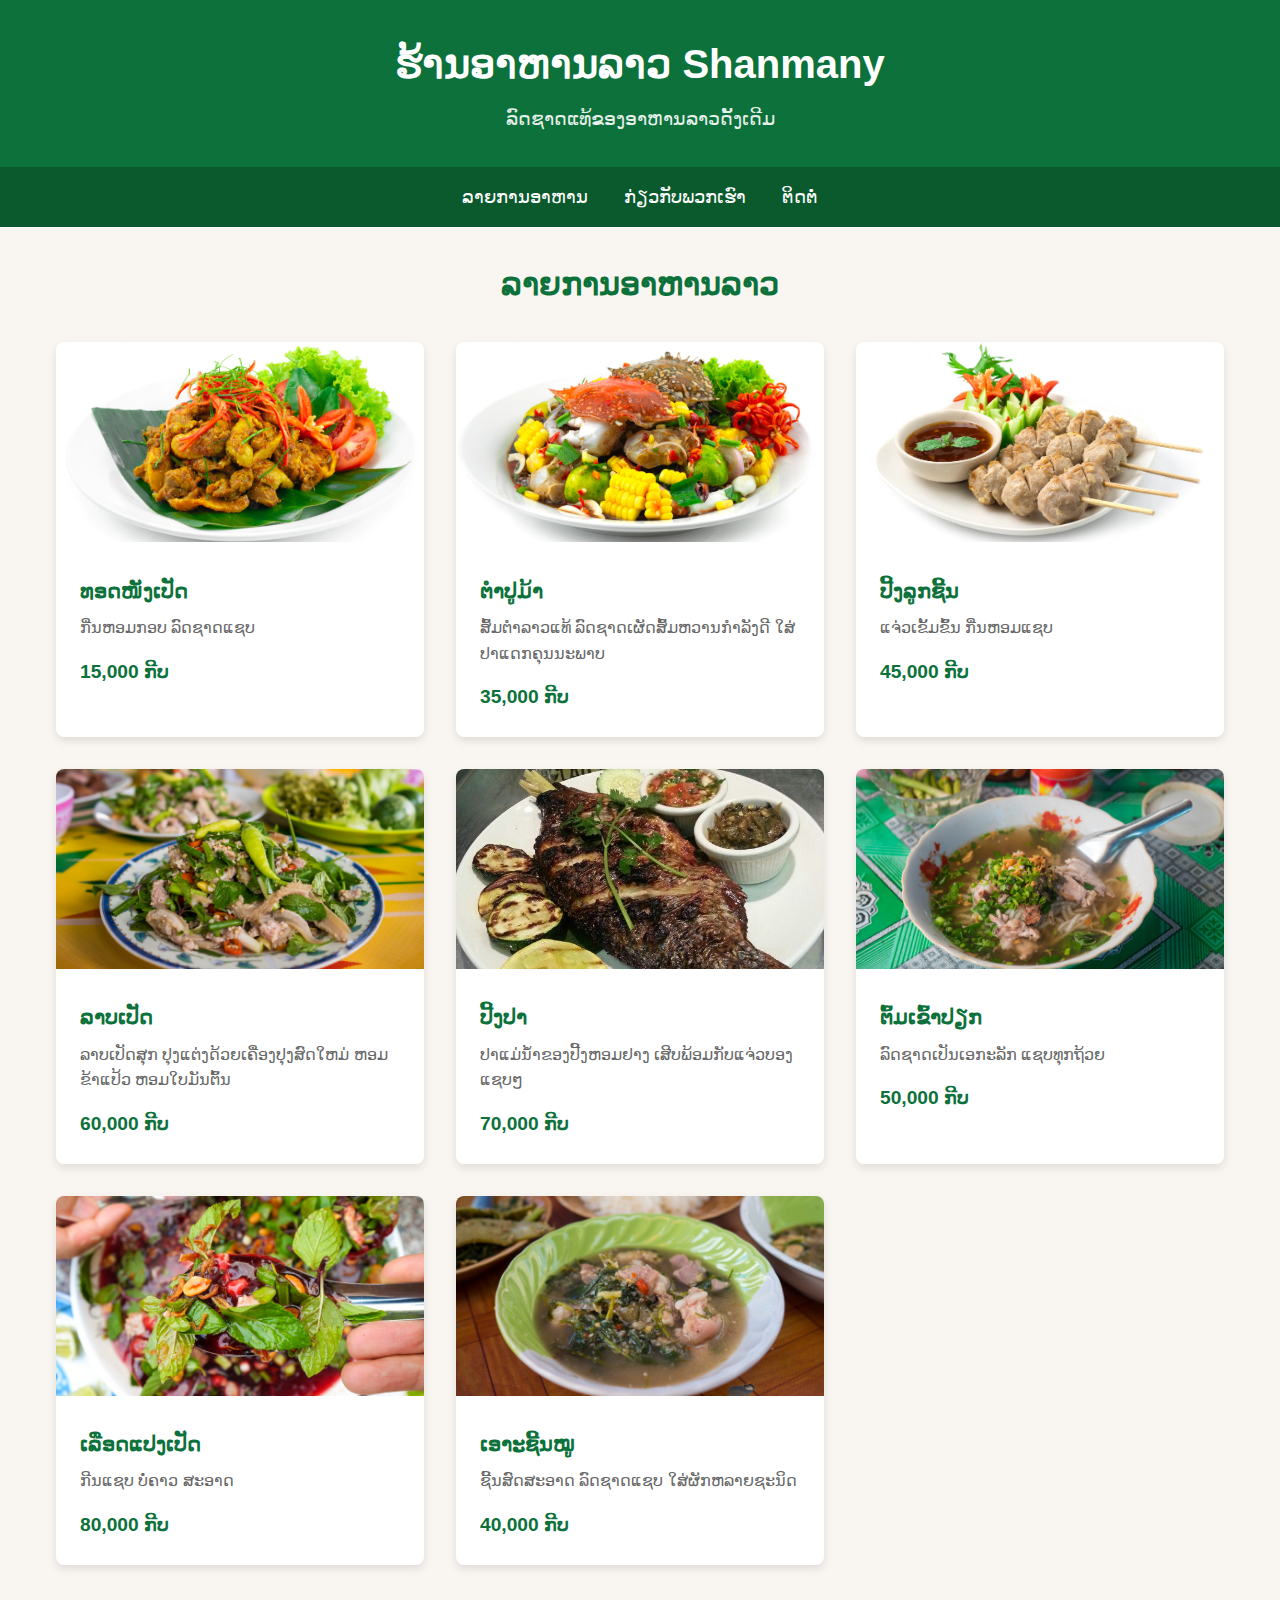
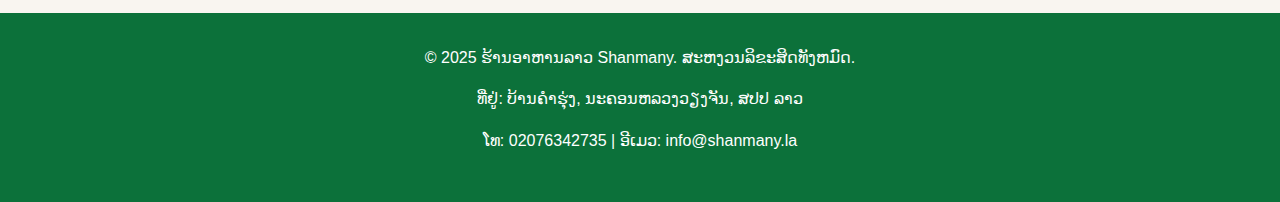
<file: index.html>
<!DOCTYPE html>
<html lang="en">
<head>
    <meta charset="UTF-8">
    <meta name="viewport" content="width=device-width, initial-scale=1.0">
    <title>ຮ້ານອາຫານລາວ Shanmany</title>
    <link rel="stylesheet" href="index.css">
</head>
<body>
    <header>
        <div class="header-content">
            <h1>ຮ້ານອາຫານລາວ Shanmany</h1>
            <p>ລົດຊາດແທ້ຂອງອາຫານລາວດັ້ງເດີມ</p>
        </div>
    </header>
    
    <nav>
        <a href="#menu">ລາຍການອາຫານ</a>
        <a href="#about">ກ່ຽວກັບພວກເຮົາ</a>
        <a href="#contact">ຕິດຕໍ່</a>
    </nav>
    
    <main>
        <section id="menu">
            <h2 class="section-title">ລາຍການອາຫານລາວ</h2>
            
            <div class="menu-grid">
                <div class="menu-item">
                    <img src="img/7.png" alt="ທອດໜັງເປັດ">
                    <div class="menu-item-content">
                        <h3>ທອດໜັງເປັດ</h3>
                        <p>ກີ່ນຫອມກອບ ລົດຊາດແຊບ</p>
                        <div class="price">15,000 ກີບ</div>
                    </div>
                </div>
                
                <div class="menu-item">
                    <img src="img/11.png" alt="ຕໍາປູມ້າ">
                    <div class="menu-item-content">
                        <h3>ຕໍາປູມ້າ</h3>
                        <p>ສົ້ມຕໍາລາວແທ້ ລົດຊາດເຜັດສົ້ມຫວານກໍາລັງດີ ໃສ່ປາແດກຄຸນນະພາບ</p>
                        <div class="price">35,000 ກີບ</div>
                    </div>
                </div>
                
                <div class="menu-item">
                    <img src="img/6.png" alt="ແກງຫນໍ່ໄມ້">
                    <div class="menu-item-content">
                        <h3>ປີ້ງລູກຊີ້ນ</h3>
                        <p> ແຈ່ວເຂັ້ມຂົ້ນ ກີ່ນຫອມແຊບ</p>
                        <div class="price">45,000 ກີບ</div>
                    </div>
                </div>
                
                <div class="menu-item">
                    <img src="img/Lao-Food-Laos-28-X3.jpg" alt="ລາບເປັດ">
                    <div class="menu-item-content">
                        <h3>ລາບເປັດ</h3>
                        <p>ລາບເປັດສຸກ ປຸງແຕ່ງດ້ວຍເຄື່ອງປຸງສົດໃຫມ່ ຫອມຂ້າແປ້ວ ຫອມໃບມັນຕົ້ນ</p>
                        <div class="price">60,000 ກີບ</div>
                    </div>
                </div>
                
                <div class="menu-item">
                    <img src="img/15c94d05188e89ea6631389644d5282b.jpg" alt="ປີ້ງປາ">
                    <div class="menu-item-content">
                        <h3>ປີ້ງປາ</h3>
                        <p>ປາແມ່ນໍ້າຂອງປີ້ງຫອມຢາງ ເສີບພ້ອມກັບແຈ່ວບອງແຊບໆ</p>
                        <div class="price">70,000 ກີບ</div>
                    </div>
                </div>
                
                <div class="menu-item">
                    <img src="img/Lao-Food-Laos-52-X3.jpg" alt="ອໍສົ້ມ">
                    <div class="menu-item-content">
                        <h3>ຕົ້ມເຂົ້າປຽກ</h3>
                        <p> ລົດຊາດເປັນເອກະລັກ ແຊບທຸກຖ້ວຍ</p>
                        <div class="price">50,000 ກີບ</div>
                    </div>
                </div>
                
                <div class="menu-item">
                    <img src="img/laos-grilled-duck-4-X3.jpg" alt="ຊີ້ນງົວແຫ້ງ">
                    <div class="menu-item-content">
                        <h3>ເລືອດແປງເປັດ</h3>
                        <p>ກີນແຊບ ບໍ່ຄາວ ສະອາດ</p>
                        <div class="price">80,000 ກີບ</div>
                    </div>
                </div>
                
                <div class="menu-item">
                    <img src="img/Lao-Food-Laos-64-X3.jpg" alt="ແກງເຫັດ">
                    <div class="menu-item-content">
                        <h3>ເອາະຊີ້ນໝູ</h3>
                        <p>ຊີ້ນສົດສະອາດ ລົດຊາດແຊບ ໃສ່ຜັກຫລາຍຊະນິດ</p>
                        <div class="price">40,000 ກີບ</div>
                    </div>
                </div>
            </div>
        </section>
    </main>
    
    <footer>
        <div class="footer-content">
            <p>© 2025 ຮ້ານອາຫານລາວ Shanmany. ສະຫງວນລິຂະສິດທັງຫມົດ.</p>
            <p>ທີ່ຢູ່: ບ້ານຄຳຮຸ່ງ, ນະຄອນຫລວງວຽງຈັນ, ສປປ ລາວ</p>
            <p>ໂທ: 02076342735 | ອີເມວ: info@shanmany.la</p>
        </div>
    </footer>  
    
</body>
</html>
</file>
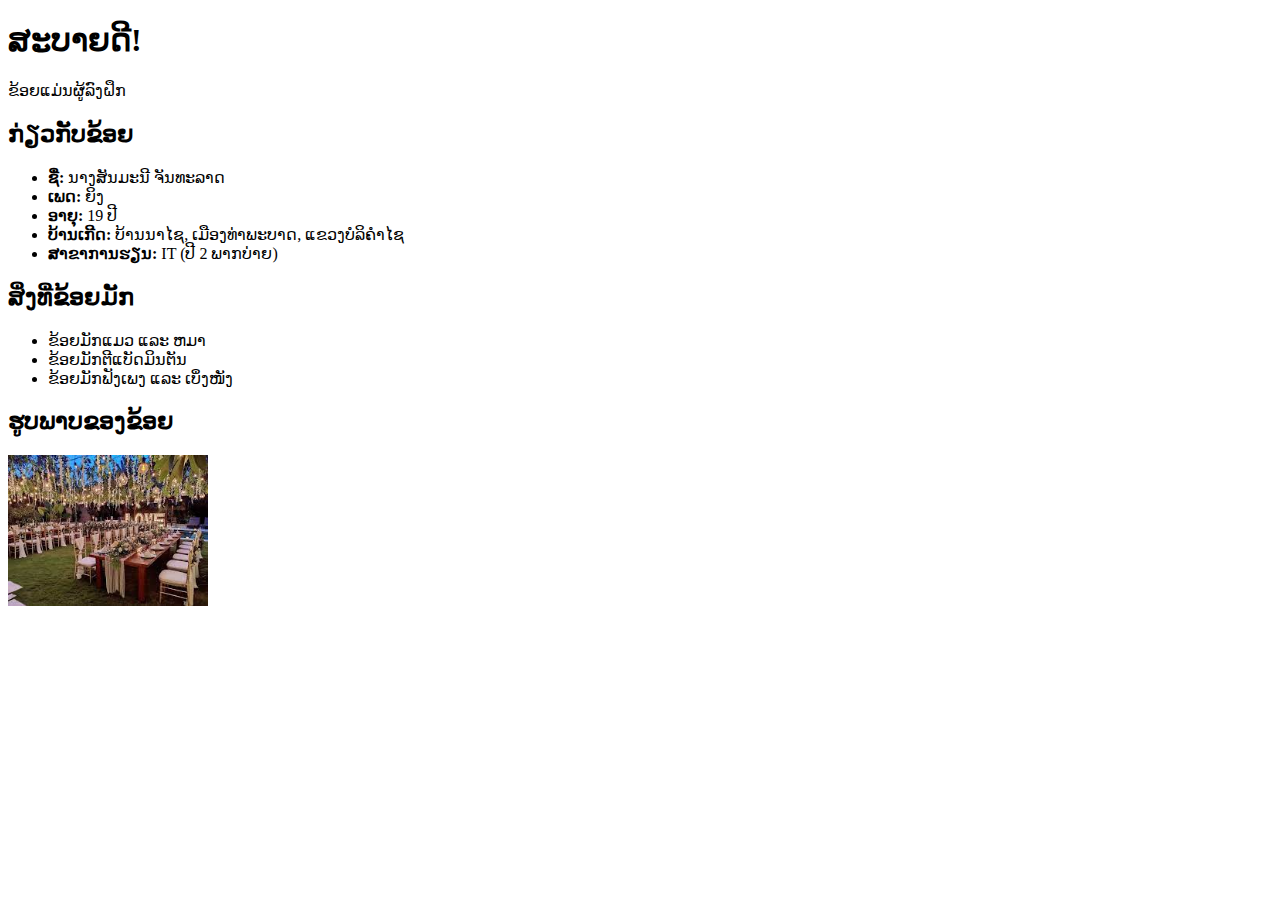
<file: index ສັນ.html>
<!DOCTYPE html>
<html lang="en">
<head>
    <meta charset="UTF-8">
    <meta name="viewport" content="width=device-width, initial-scale=1.0">
    <title>ກ່ຽວກັບຂ້ອຍ</title>
    
</head>
<body>
    <h1>ສະບາຍດີ!</h1>
    <p>ຂ້ອຍແມ່ນຜູ້ລົງຝຶກ</p>
    
    <h2>ກ່ຽວກັບຂ້ອຍ</h2>
    <ul>
        <li><strong>ຊື່:</strong> ນາງສັນມະນີ ຈັນທະລາດ</li>
        <li><strong>ເພດ:</strong> ຍິງ</li>
        <li><strong>ອາຍຸ:</strong> 19 ປີ</li>
        <li><strong>ບ້ານເກີດ:</strong> ບ້ານນາໄຊ, ເມືອງທ່າພະບາດ, ແຂວງບໍລິຄຳໄຊ</li>
        <li><strong>ສາຂາການຮຽນ:</strong> IT (ປີ 2 ພາກບ່າຍ)</li>
    </ul>
    
    <h2>ສິ່ງທີ່ຂ້ອຍມັກ</h2>
    <ul>
        <li>ຂ້ອຍມັກແມວ ແລະ ຫມາ</li>
        <li>ຂ້ອຍມັກຕີແບັດມິນຕັນ</li>
        <li>ຂ້ອຍມັກຟັງເພງ ແລະ ເບິ່ງໜັງ</li>
    </ul>
    
    <h2>ຮູບພາບຂອງຂ້ອຍ</h2>
    <img src="img/15.jpg" alt="ຮູບຂອງຂ້ອຍ" width="200">
</body>
</html>
</file>
<file: index.css>
* {
    margin: 0;
    padding: 0;
    box-sizing: border-box;
    font-family: 'Noto Sans Lao', 'Phetsarath OT', sans-serif;
}

body {
    background-color: #f9f5f0;
    color: #333;
    line-height: 1.6;
}

/* Header Styles */
header {
    background-color: #0c713a;
    color: white;
    text-align: center;
    padding: 2rem 1rem;
    position: relative;
}

.header-content h1 {
    font-size: 2.5rem;
    margin-bottom: 0.5rem;
}

.header-content p {
    font-size: 1.2rem;
    opacity: 0.9;
}

/* Navigation */
nav {
    background-color: #0a5a2e;
    padding: 1rem;
    text-align: center;
}

nav a {
    color: white;
    text-decoration: none;
    margin: 0 1rem;
    font-size: 1.1rem;
    transition: opacity 0.3s;
}

nav a:hover {
    opacity: 0.8;
}

/* Main Content */
main {
    max-width: 1200px;
    margin: 2rem auto;
    padding: 0 1rem;
}

.section-title {
    text-align: center;
    margin-bottom: 2rem;
    color: #0c713a;
    font-size: 2rem;
}

/* Menu Grid */
.menu-grid {
    display: grid;
    grid-template-columns: repeat(auto-fill, minmax(300px, 1fr));
    gap: 2rem;
}

.menu-item {
    background-color: white;
    border-radius: 8px;
    overflow: hidden;
    box-shadow: 0 4px 8px rgba(0, 0, 0, 0.1);
    transition: transform 0.3s;
}

.menu-item:hover {
    transform: translateY(-5px);
}

.menu-item img {
    width: 100%;
    height: 200px;
    object-fit: cover;
}

.menu-item-content {
    padding: 1.5rem;
}

.menu-item-content h3 {
    color: #0c713a;
    margin-bottom: 0.5rem;
    font-size: 1.3rem;
}

.menu-item-content p {
    color: #666;
    margin-bottom: 1rem;
}

.price {
    color: #0c713a;
    font-weight: bold;
    font-size: 1.2rem;
}

/* Footer */
footer {
    background-color: #0c713a;
    color: white;
    text-align: center;
    padding: 2rem 1rem;
    margin-top: 3rem;
}

.footer-content p {
    margin-bottom: 1rem;
}

/* Responsive Design */
@media (max-width: 768px) {
    .menu-grid {
        grid-template-columns: repeat(auto-fill, minmax(250px, 1fr));
    }
    
    .header-content h1 {
        font-size: 2rem;
    }
}

@media (max-width: 480px) {
    .menu-grid {
        grid-template-columns: 1fr;
    }
    
    nav a {
        display: block;
        margin: 0.5rem 0;
    }
}
</file>
